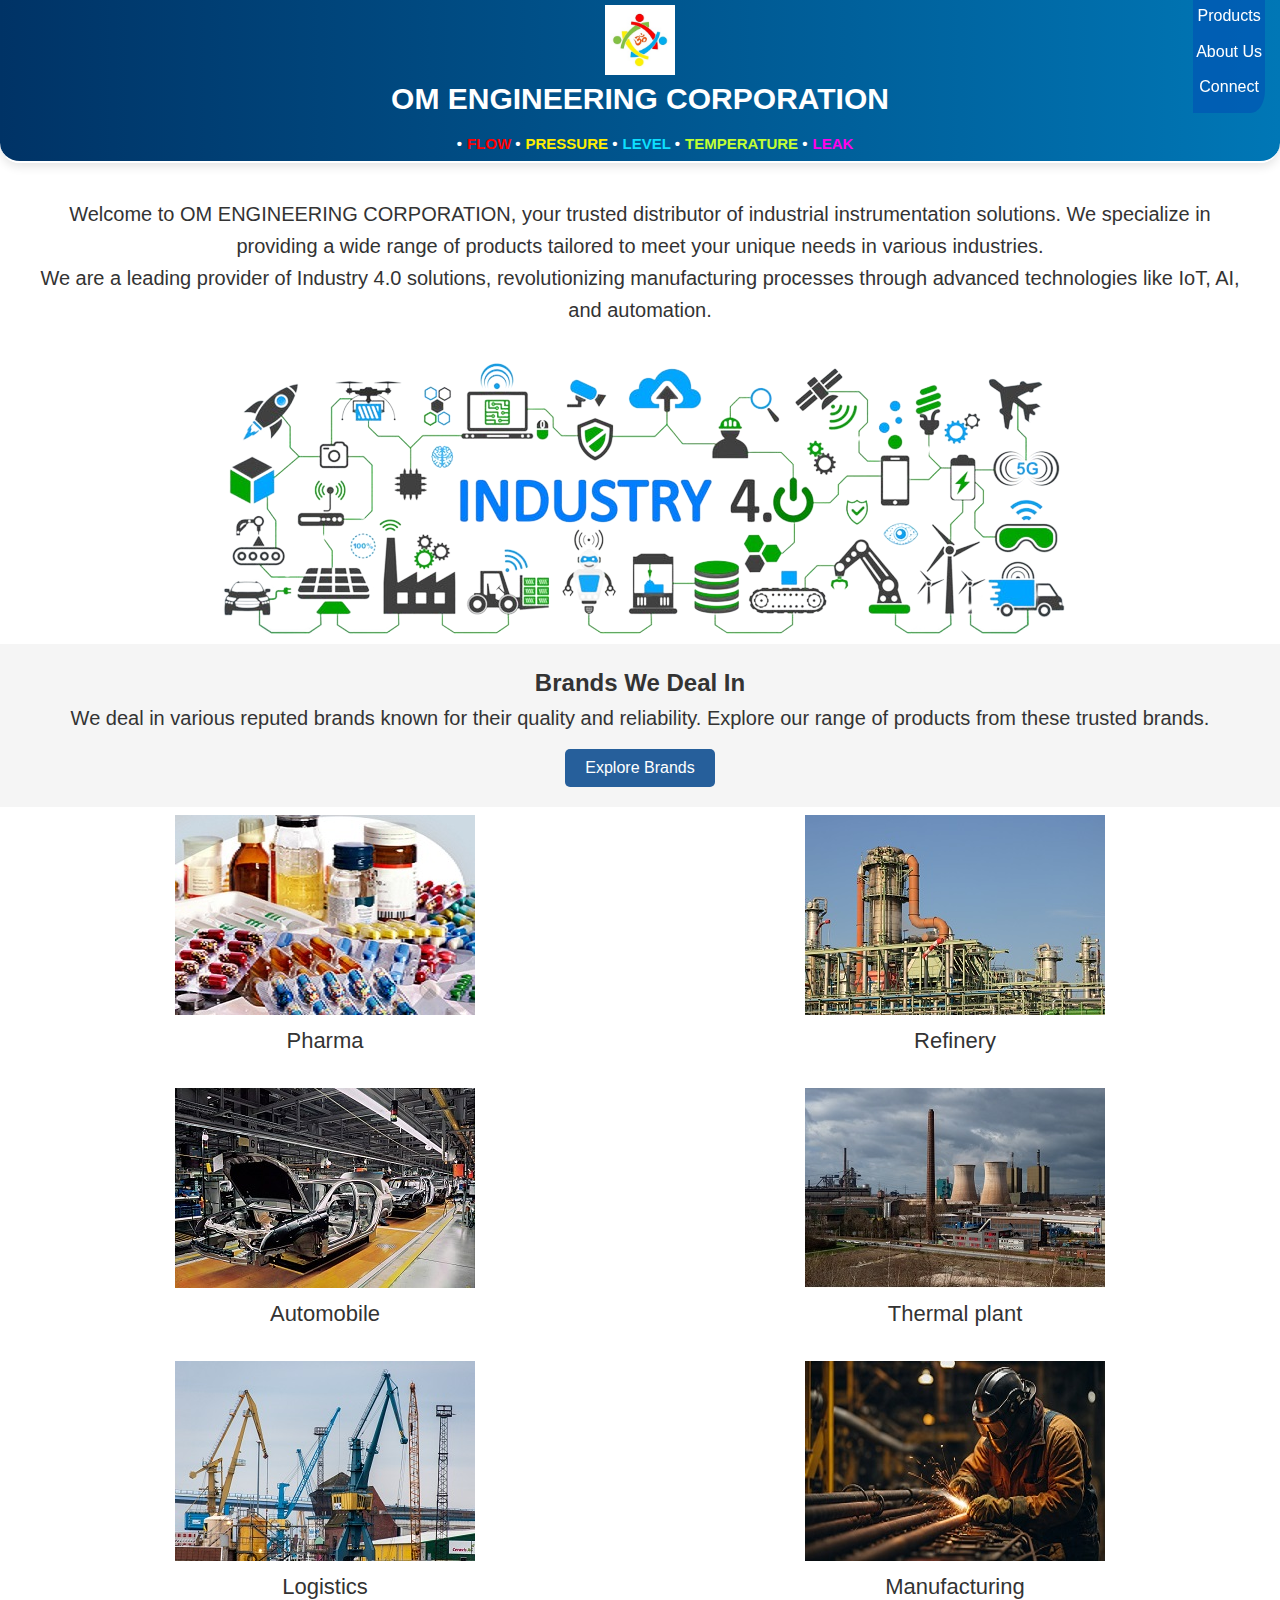
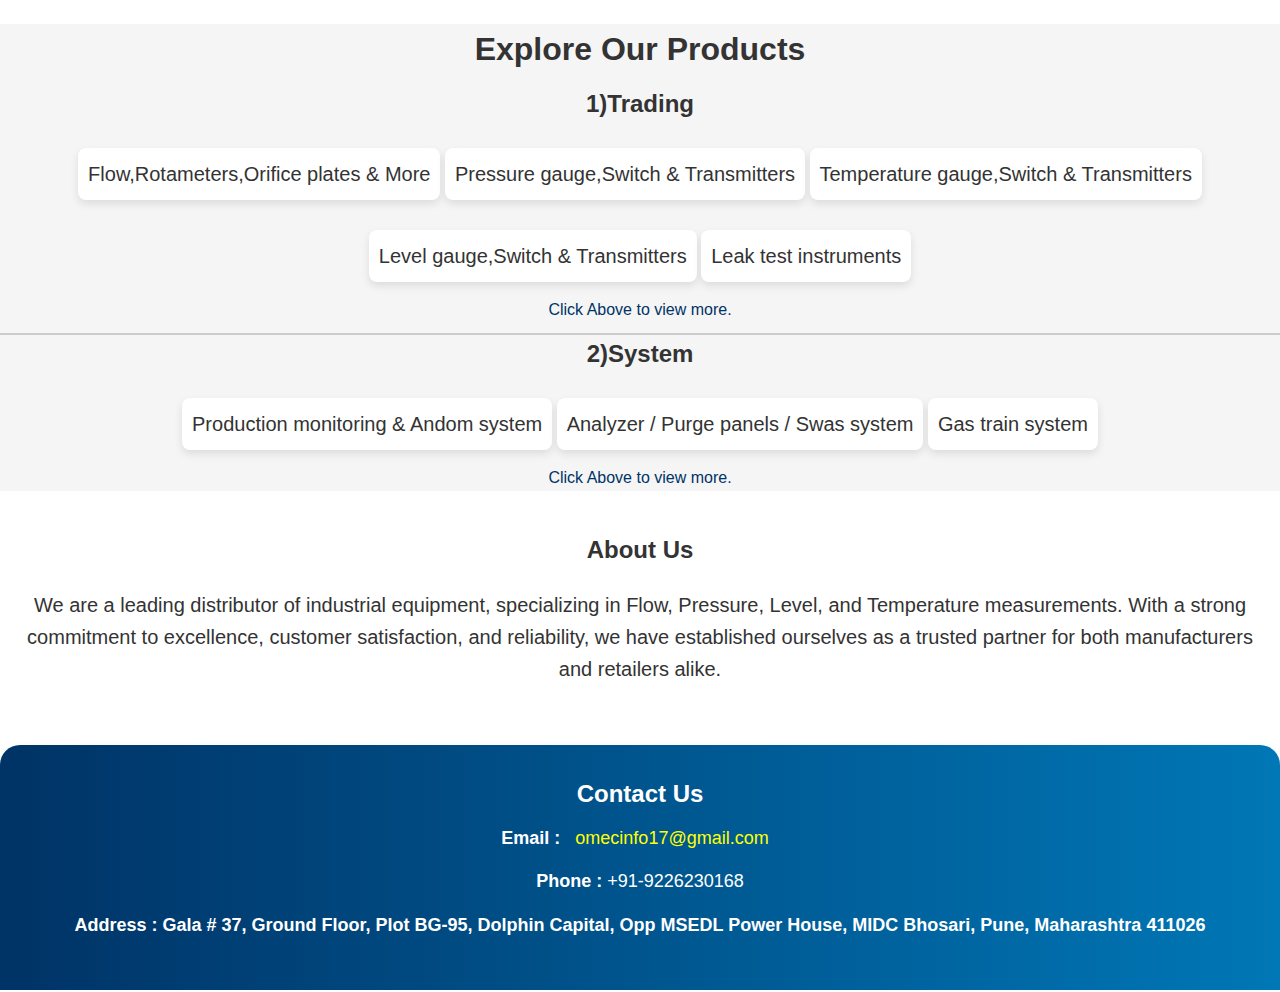
<file: index.html>
<!DOCTYPE html>
<html lang="en">
<head>
    <meta charset="UTF-8">
    <meta name="viewport" content="width=device-width, initial-scale=1.0">
    <title>OM ENGINEERING</title>
    <link rel="stylesheet" href="styles.css">
</head>
<style>

.flow{
    color:rgb(66, 255, 19);
}
.pressure {
    color: rgb(6, 226, 255); /* Change the color for 'PRESSURE' */
}

.level {
    color: rgb(245, 0, 0); /* Change the color for 'LEVEL' */
}

.temperature {
    color: orange; /* Change the color for 'TEMPERATURE' */
}

.leak {
    color: rgb(228, 33, 228); /* Change the color for 'Leak' */
}
.container {
    max-width: 1200px; /* Adjust max-width as needed */
    margin: 0 auto; /* Center align the container */
}

</style>
<body>
    <header>
        <div class="logo-container">
            <img id="logo" src="logo.png" alt="Logo">
            <div class="header-content">
                <h1>OM ENGINEERING CORPORATION</h1>
                <h2>
                    <span>FLOW </span>
                    <span>PRESSURE </span>
                    <span>LEVEL </span>
                    <span>TEMPERATURE </span>
                    <span>LEAK </span>
                </h2>
                
            </div>
        </div>
        <div class="nav-container">
            <nav>
                <ul>
                    <li class="dropdown"><a href="#">Products</a>
                        <div class="dropdown-content">
                            <a href="#Trading">1) Trading</a>
                            <a href="#System">2) System</a>
                        </div>
                    </li>
                    <li><a href="#about">About Us</a></li>
                    <li><a href="#contact">Connect </a></li>
                </ul>
            </nav>
        </div>
    </header>
    <div id="company-description">
        <p>Welcome to OM ENGINEERING CORPORATION, your trusted distributor of industrial instrumentation solutions. We specialize in providing a wide range of products tailored to meet your unique needs in various industries.</p>
        <p>We are a leading provider of Industry 4.0 solutions, revolutionizing manufacturing processes through advanced technologies like IoT, AI, and automation.</p>
    </div>
    
    <img id="industry" src="industryy.jpg">
    
    <section id="brands">
        <h2>Brands We Deal In</h2>
        <p>We deal in various reputed brands known for their quality and reliability. Explore our range of products from these trusted brands.</p>
       <a href="./brands.html"><button>Explore Brands</button></a>
    </section>
    <section id="gallery">
        <hr>
        <div class="grid-container">
            <div class="grid-item">
                <img src="./PHARMA.jpg" alt="Image 1">
                <p>Pharma</p>
            </div>
            <div class="grid-item">
                <img src="belgium-3257837.jpg" alt="Image 2">
                <p> Refinery</p>
            </div>
            
            <div class="grid-item">
                <img src="AUTOMOBILE.jpg" alt="Image 4">
                <p>Automobile</p>
            </div>
            <div class="grid-item">
                <img src="power-plant-4928268.jpg" alt="Image 4">
                <p>Thermal plant</p>
            </div>
            <div class="grid-item">
                <img src="cranes-7921948.jpg" alt="Image 4">
                <p>Logistics</p>
            </div>
            <div class="grid-item">
                <img src="metal-8327760.jpg" alt="Image 4">
                <p>Manufacturing</p>
            </div>
        </div>
    </section>
    <section id="products">
        <h2>Explore Our Products</h2>
        <div class="product">
            <div class="category">
                <div id=Trading><h3>1)Trading</h3>
                <a href="./rotameter.html">Flow,Rotameters,Orifice plates & More</a>
                <a href="./pressure.html">Pressure gauge,Switch & Transmitters</a>
                <a href="temp.html">Temperature gauge,Switch & Transmitters</a>
                <a href="level.html">Level gauge,Switch & Transmitters</a>
                <a href="leakk.html">Leak test instruments</a>
                </div>
                <p class="blink">Click Above to view more.</p>
            </div>
            <div class="divider"></div>
            <div class="category">
                <div id="System"><h3>2)System</h3>
                <a href="andom.html">Production monitoring & Andom system</a>
                <a href="Analyzer.html">Analyzer / Purge panels / Swas system</a>
                <a href="gastran.html">Gas train system</a>
                </div>
            </div>
        </div>
        <p class="blink">Click Above to view more.</p>
    </section>
    <section id="about">
        <h2>About Us</h2>
        <p>We are a leading distributor of industrial equipment, specializing in Flow, Pressure, Level, and Temperature measurements. With a strong commitment to excellence, customer satisfaction, and reliability, we have established ourselves as a trusted partner for both manufacturers and retailers alike.</p>
</section>
    <footer id="contact">
        <h2>Contact Us</h2>
        <div class="contact-info">
            <p><strong>Email :</strong> <a href="mailto:omecinfo17@gmail.com">omecinfo17@gmail.com</a></p>
            <p><strong>Phone :</strong> +91-9226230168</p>
            <p><strong>Address : Gala # 37, Ground Floor, Plot BG-95, Dolphin Capital, Opp MSEDL Power House, MIDC Bhosari,
                Pune, Maharashtra 411026</strong></p>
        </div>
        </footer>
</file>
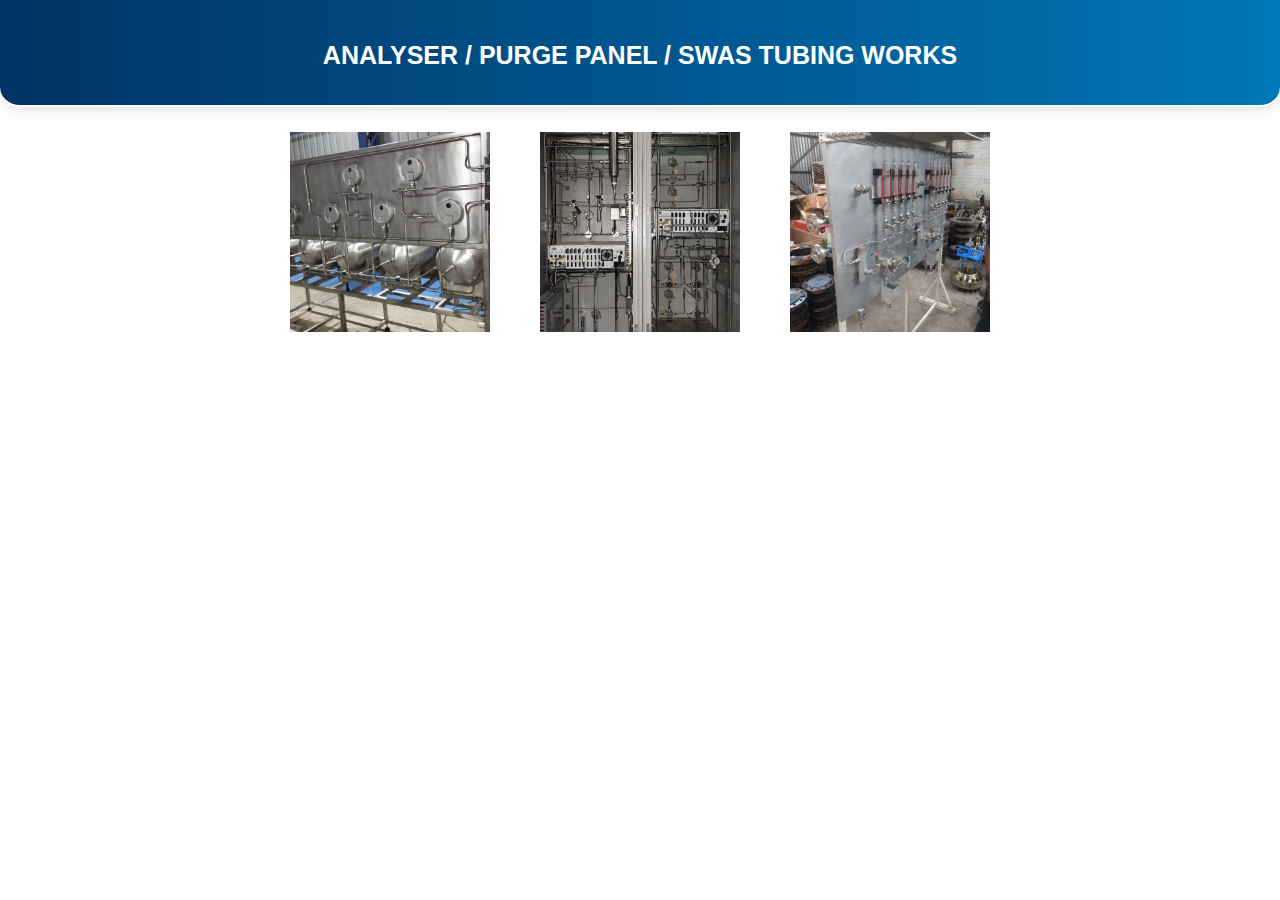
<file: Analyzer.html>
<!DOCTYPE html>
<html lang="en">
<head>
    <meta charset="UTF-8">
    <meta name="viewport" content="width=device-width, initial-scale=1.0">
    <title>OM ENGINEERING</title>
    <link rel="stylesheet" href="Style2_gass.css">
</head>
<body>
    <header>
            <div class="header-content">
                <h1>analyser / purge panel / swas tubing works</h1>
            </div>
    </header>
    <div class="image-container">
        <div>
            <img src="ana1.jpg" alt="Image 1">

        </div>
        <div>
            <img src="analyzer2.jpg" alt="Image 2">

        </div>
        <div>
            <img src="analyzer3.jpg" alt="Image 3">
           
        </div>
        <!-- Add more images as needed -->
    </div
</file>
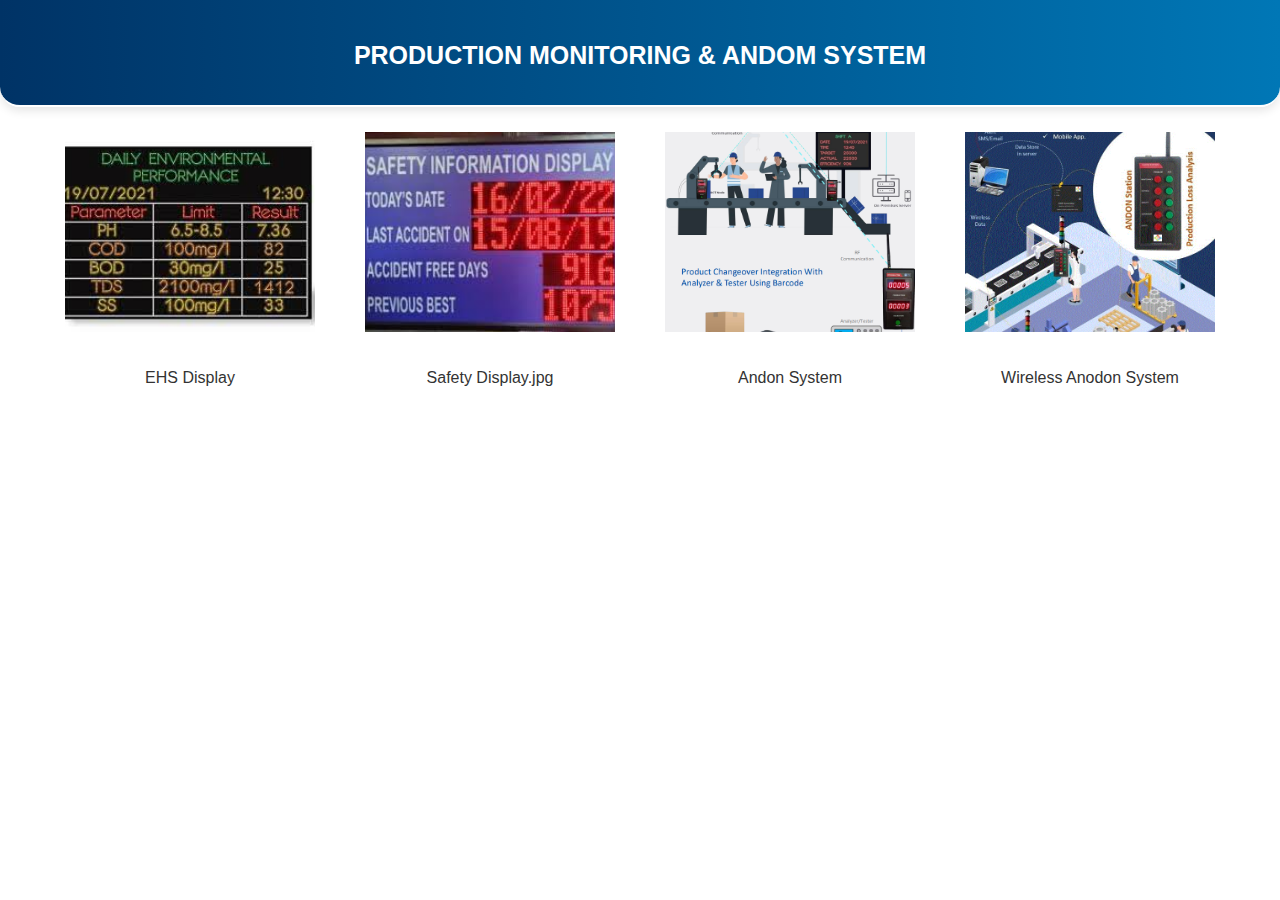
<file: andom.html>
<!DOCTYPE html>
<html lang="en">
<head>
    <meta charset="UTF-8">
    <meta name="viewport" content="width=device-width, initial-scale=1.0">
    <title>OM ENGINEERING</title>
    <link rel="stylesheet" href="Style2_gass.css">
</head>
<style>
    #dis{
        height:200px;
        width:250px;
    }
</style>
<body>
    <header>
            <div class="header-content">
                <h1>Production monitoring & Andom system</h1>
            </div>
    </header>
    <div class="image-container">
        <div>
            <img id="dis" src="EHS Display.jpg" alt="Image 1">
            <p>EHS Display</p>
        </div>
        <div>
            <img id="dis" src="Safety Display.jpg" alt="Image 2">
            <p>Safety Display.jpg</p>
        </div>
        <div>
            <img id="dis" src="Andon System.png" alt="Image 3">
            <p>Andon System</p>
        </div>
        <div>
            <img id="dis" src="Wireless Anodon System.png" alt="Image 3">
            <p>Wireless Anodon System</p>
        </div>
        <!-- Add more images as needed -->
    </div
</file>
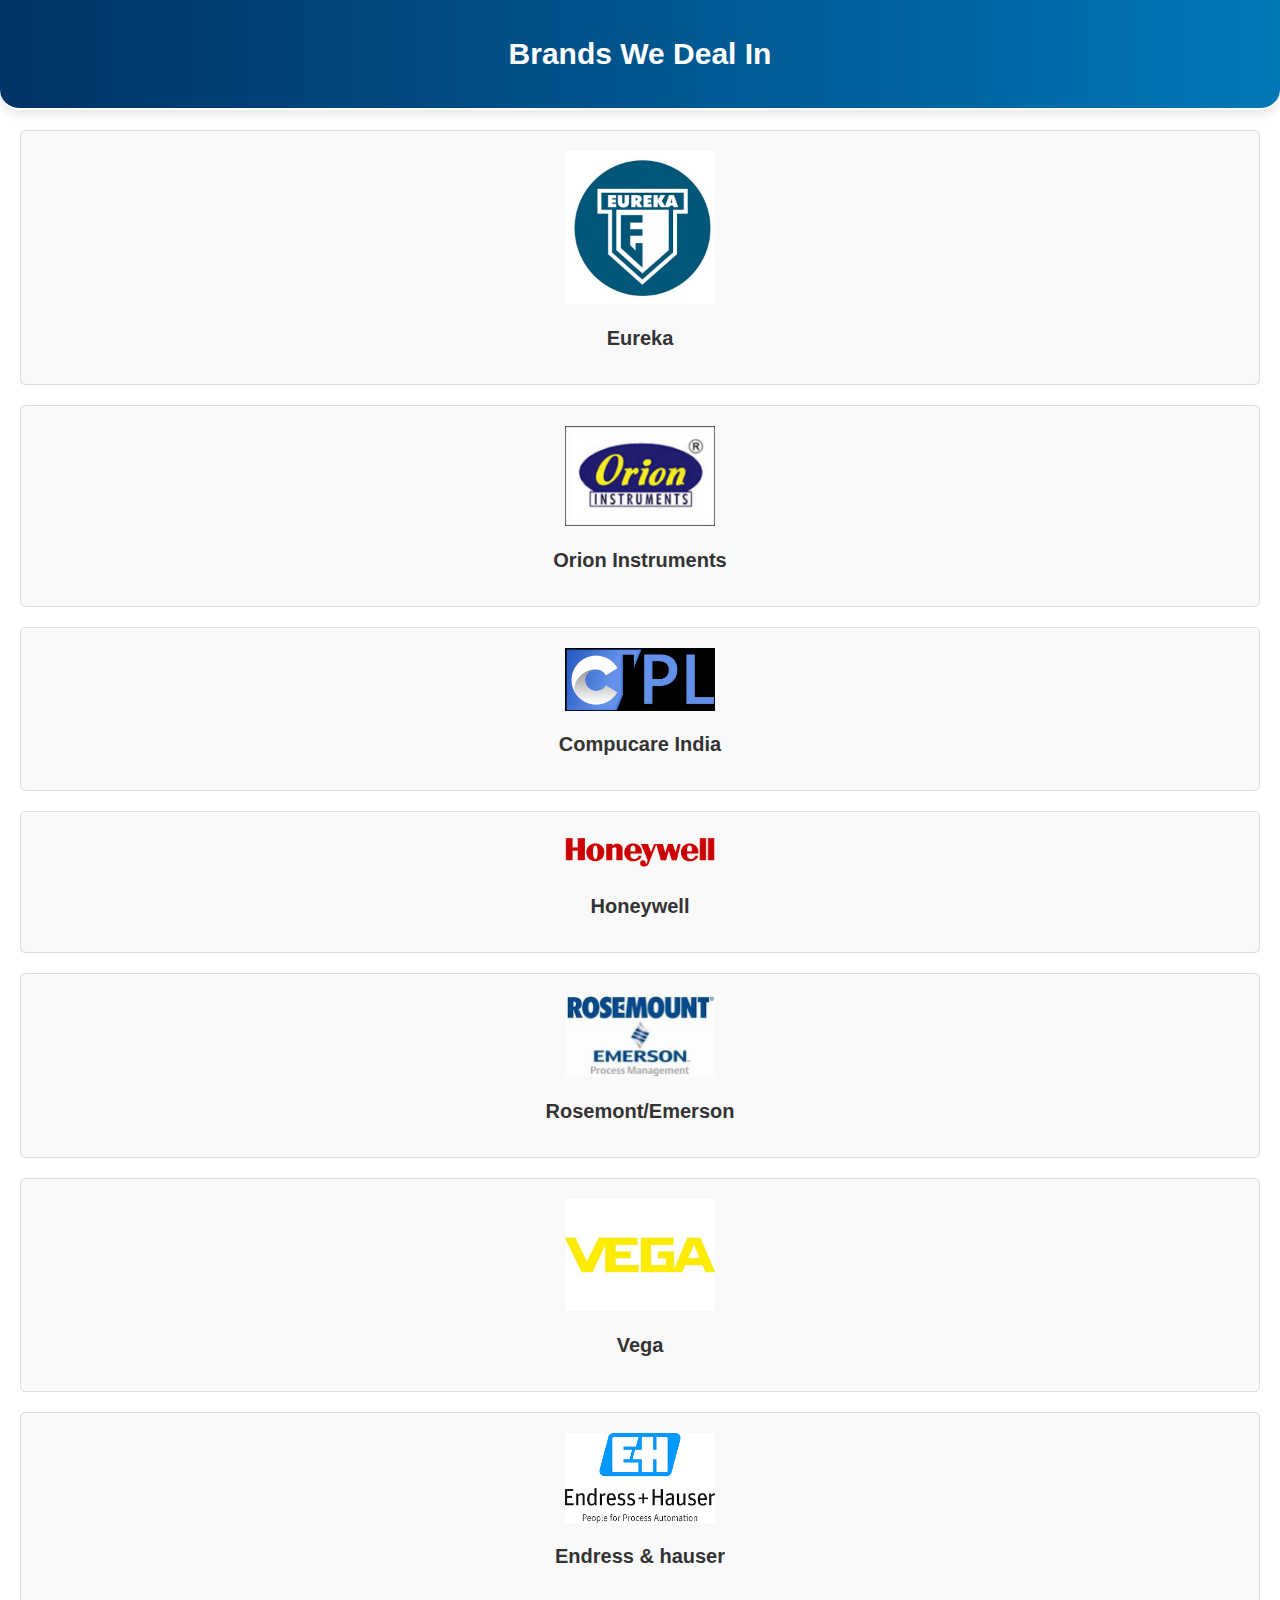
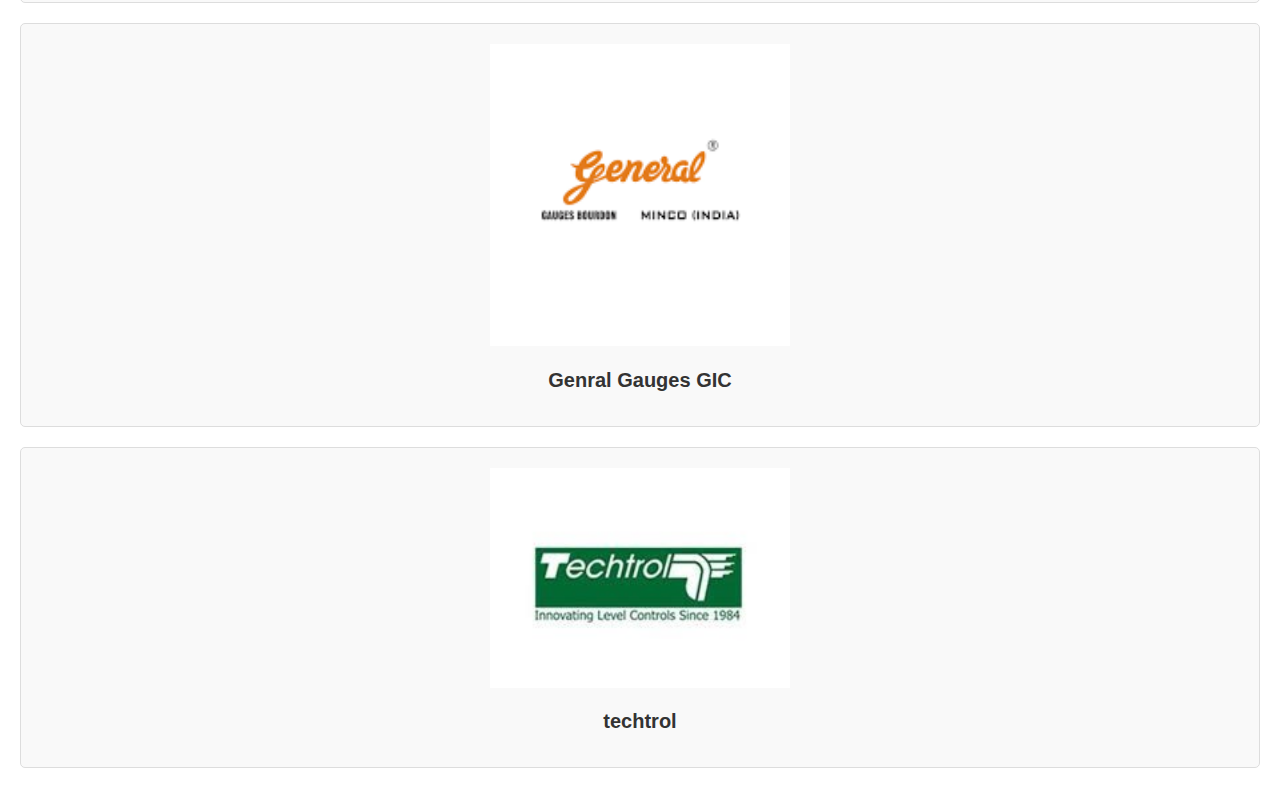
<file: brands.html>
<!DOCTYPE html>
<html lang="en">
<head>
    <meta charset="UTF-8">
    <meta name="viewport" content="width=device-width, initial-scale=1.0">
    <title>Brands We Deal In</title>
    <link rel="stylesheet" href="styles3.css">
</head>
<style>
    #general{

        width:300px;
    }
</style>
<body>
    <header>
            <div class="header-content">
                <h1>Brands We Deal In</h1>
            </div>
        </div>
    </header>
    
    <section class="brands-section">
        <div class="brand">
            <img src="eureka_logo.jpg" alt="Brand 1">
            <h2>Eureka</h2>
        </div>
        
        <div class="brand">
            <img src="brand.jpg" alt="Brand 2">
            <h2>Orion Instruments</h2>
        </div>
        
        <div class="brand">
            <img src="cipl2.jpg" alt="Brand 3">
            <h2>Compucare India</h2>
        </div>
        <div class="brand">
            <img src="honeywell.png" alt="Brand 3">
            <h2>Honeywell</h2>
        </div>
        <div class="brand">
            <img src="Rosemount Emerson.jpg" alt="Brand 3">
            <h2>Rosemont/Emerson</h2>
        </div>
        <div class="brand">
            <img src="Vega.jpg" alt="Brand 3">
            <h2>Vega</h2>
        </div>
        <div class="brand">
            <img src="Endress & hauser.png" alt="Brand 3">
            <h2>Endress & hauser</h2>
        </div>
        <div class="brand">
            <img id="general" src="Genral Gauges GIC.png" alt="Brand 3">
            <h2>Genral Gauges GIC</h2>
        </div>
        <div class="brand">
            <img id="general" src="Pune techtrol.jpg" alt="Brand 3">
            <h2>techtrol</h2>
        </div>
    </section>
</body>
</html>
</file>
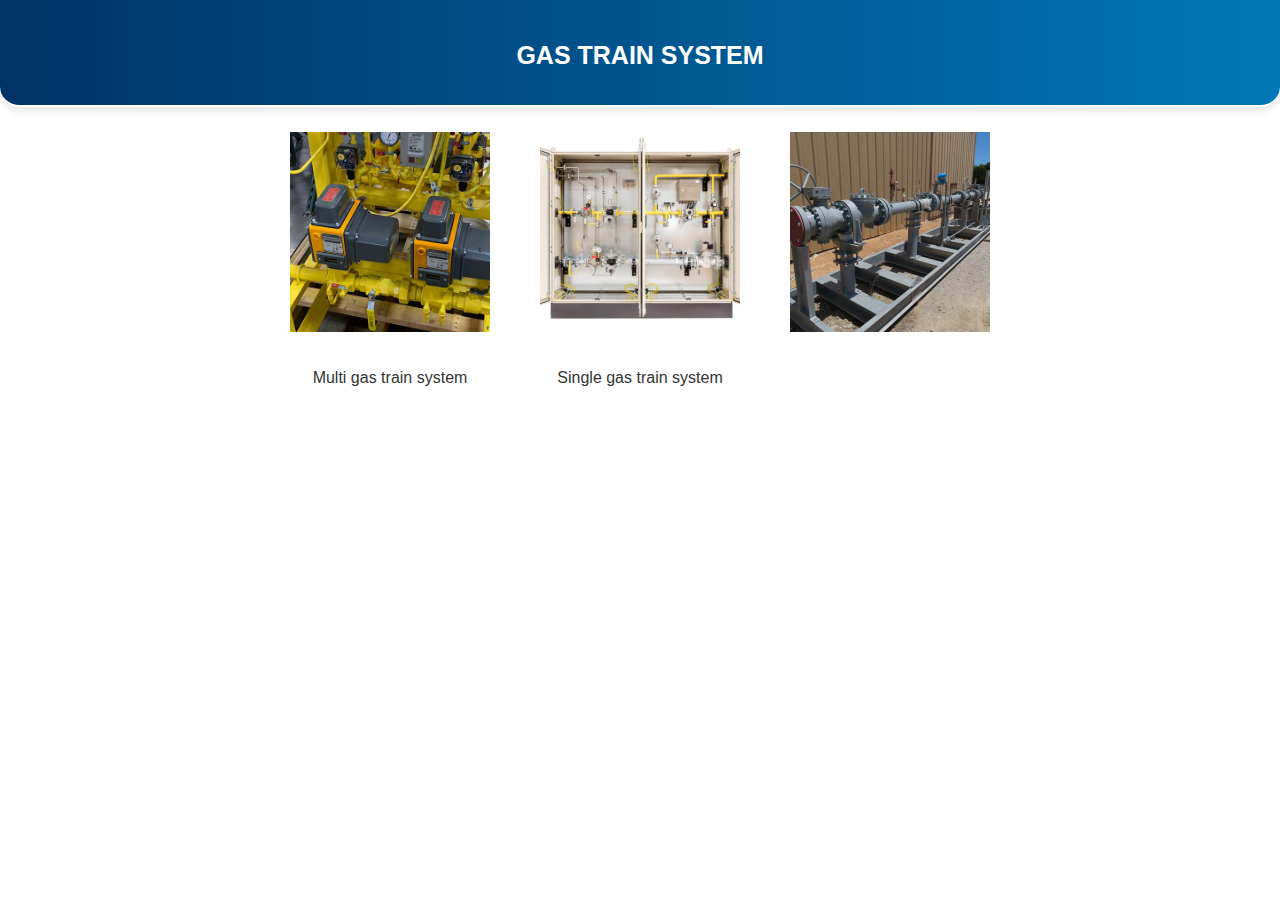
<file: gastran.html>
<!DOCTYPE html>
<html lang="en">
<head>
    <meta charset="UTF-8">
    <meta name="viewport" content="width=device-width, initial-scale=1.0">
    <title>OM ENGINEERING</title>
    <link rel="stylesheet" href="Style2_gass.css">
</head>
<body>
    <header>
            <div class="header-content">
                <h1>Gas train system</h1>
            </div>
    </header>
    <div class="image-container">
        <div>
            <img src="GasTrain005.jpg" alt="Image 1">
            <p>Multi gas train system</p>
        </div>
        <div>
            <img src="gas tran2.jpg" alt="Image 2">
            <p>Single gas train system</p>
        </div>
        <div>
            <img src="gas tran3.jpg" alt="Image 3">
            <p></p>
        </div>
        <!-- Add more images as needed -->
    </div>
    </body>
    </html>
</file>
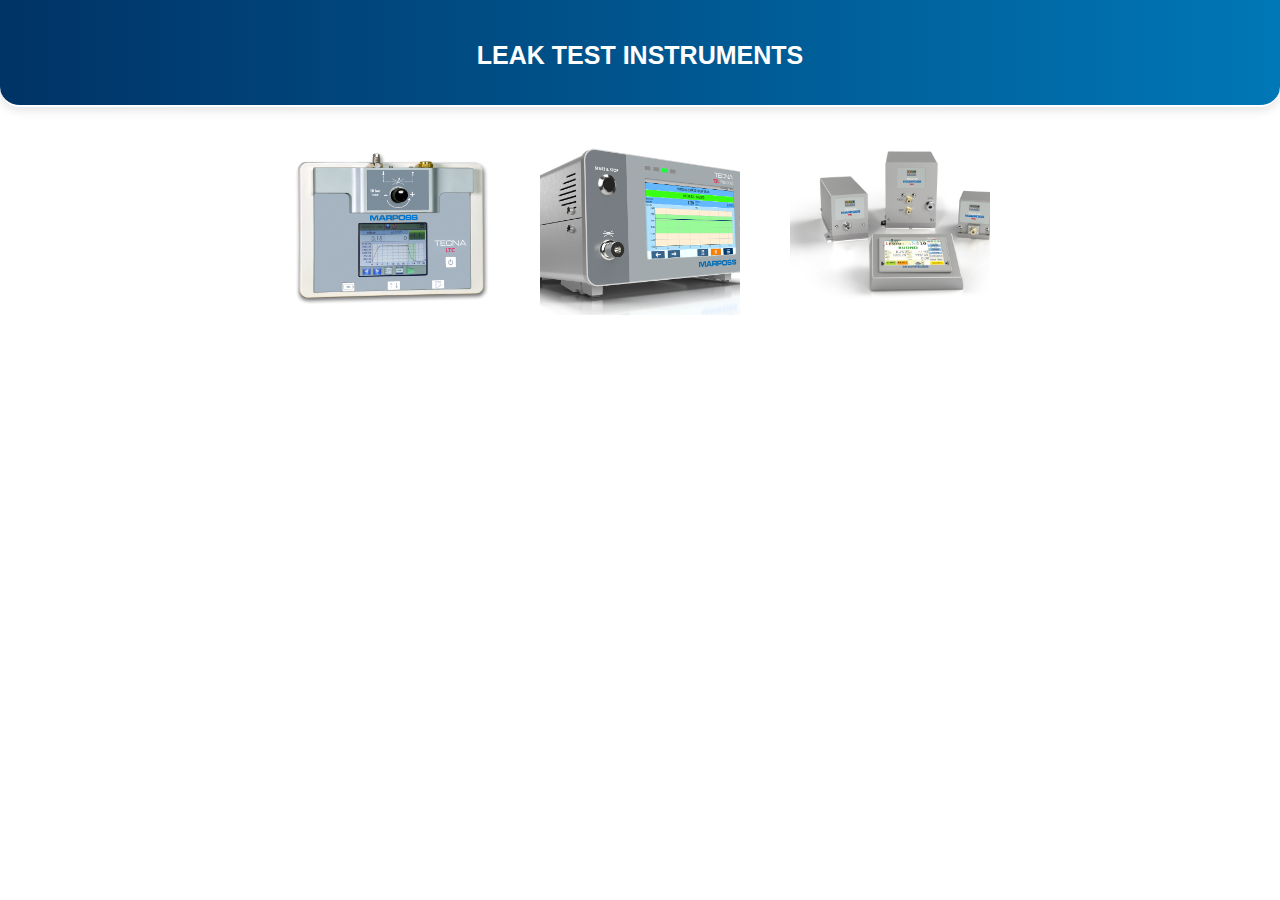
<file: leakk.html>
<!DOCTYPE html>
<html lang="en">
<head>
    <meta charset="UTF-8">
    <meta name="viewport" content="width=device-width, initial-scale=1.0">
    <title>OM ENGINEERING</title>
    <link rel="stylesheet" href="Style2_gass.css">
</head>
<body>
    <header>
            <div class="header-content">
                <h1>Leak test instruments</h1>
            </div>
    </header>
    <div class="image-container">
        <div>
            <img src="leak1.png" alt="Image 1">
        </div>
        <div>
            <img src="leak2.png" alt="Image 2">
        </div>
        <div>
            <img src="leak3.png" alt="Image 3">
            <p></p>
        </div>
        <!-- Add more images as needed -->
    </div
</file>
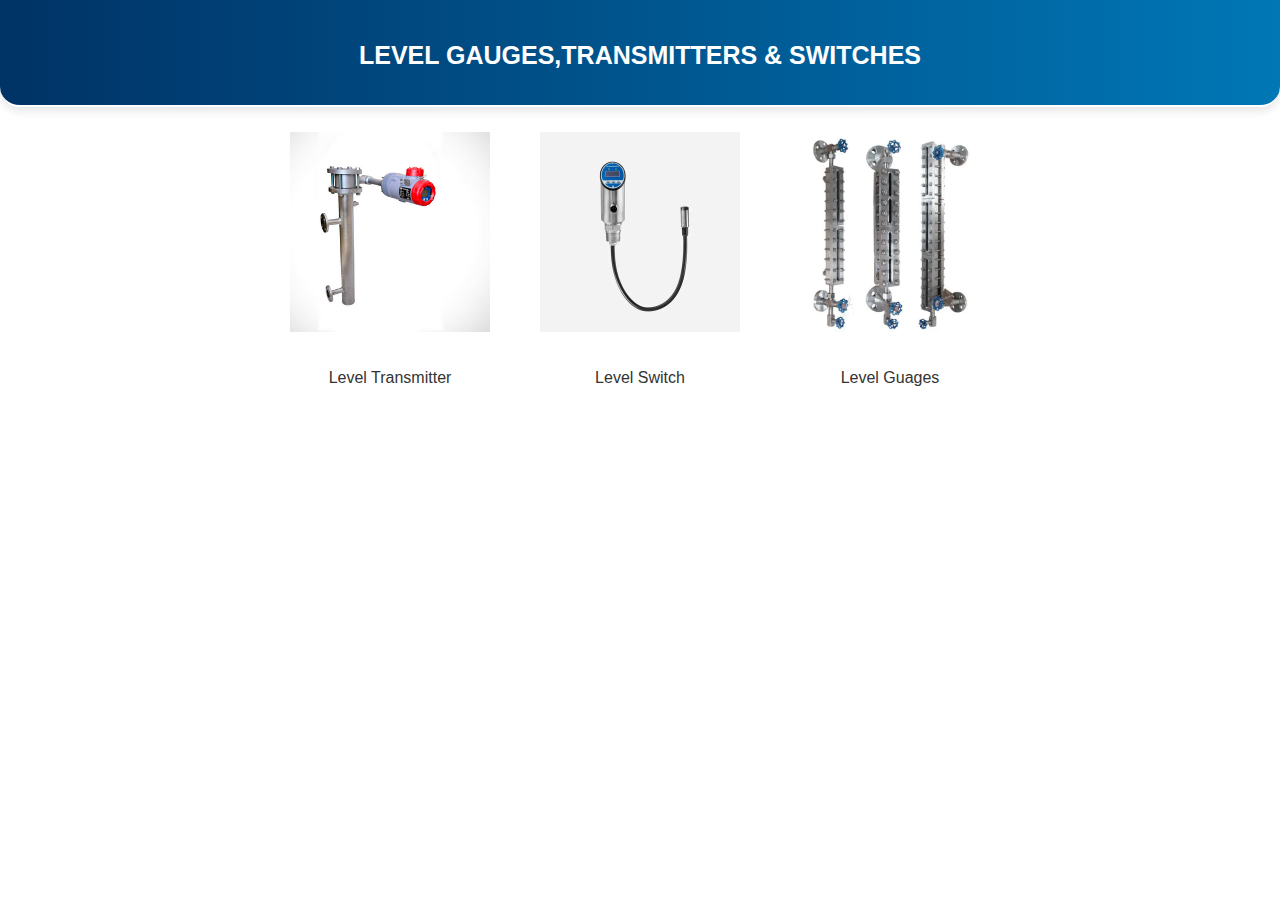
<file: level.html>
<!DOCTYPE html>
<html lang="en">
<head>
    <meta charset="UTF-8">
    <meta name="viewport" content="width=device-width, initial-scale=1.0">
    <title>OM ENGINEERING</title>
    <link rel="stylesheet" href="Style2_gass.css">
</head>
<body>
    <header>
            <div class="header-content">
                <h1>Level gauges,transmitters & switches</h1>
            </div>
    </header>
    <div class="image-container">
        <div>
            <img src="lt.png" alt="Image 1">
            <p>Level Transmitter</p>
        </div>
        <div>
            <img src="l22.webp" alt="Image 2">
            <p>Level Switch</p>
        </div>
        <div>
            <img src="l21.webp" alt="Image 3">
            <p>Level Guages</p>
        </div>
        <!-- Add more images as needed -->
    </div
</file>
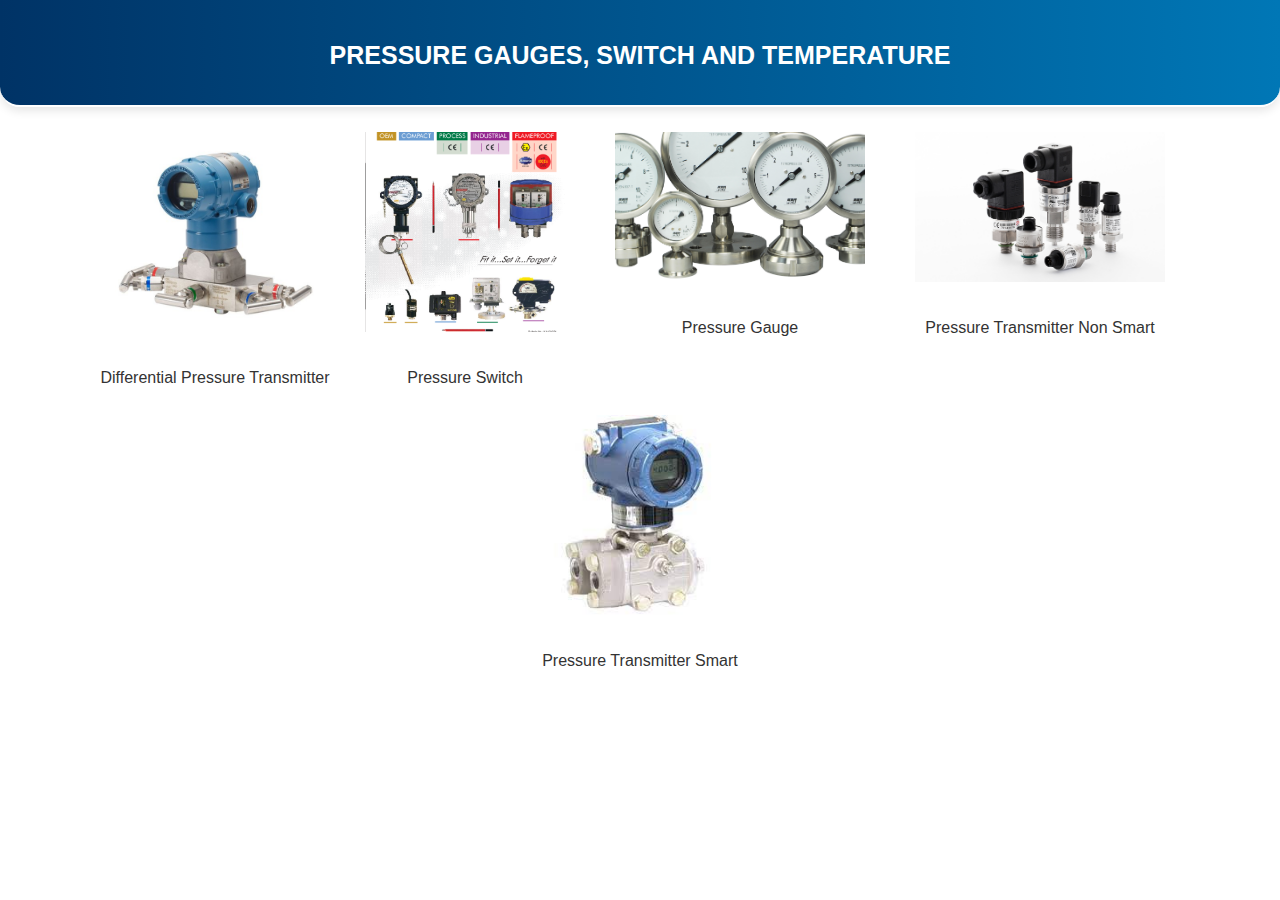
<file: pressure.html>
<!DOCTYPE html>
<html lang="en">
<head>
    <meta charset="UTF-8">
    <meta name="viewport" content="width=device-width, initial-scale=1.0">
    <title>OM ENGINEERING</title>
    <link rel="stylesheet" href="Style2_gass.css">
</head>
<style>
    #pre{
        height:150px;
        width:250px;
    }
    #pr{
        height:150px;
        width:250px;
    }
</style>
<body>
    <header>
            <div class="header-content">
                <h1>Pressure gauges, Switch and Temperature</h1>
            </div>
    </header>
    <div class="image-container">
        <div>
            <img src="Diffrential Pressure Transmitter.jpg" alt="Image 1">
            <p>Differential Pressure Transmitter</p>
        </div>
        <div>
            <img src="21.png" alt="Image 2">
            <p>Pressure Switch</p>
        </div>
        <div>
            <img id ="pre" src="Pressure Gauge.jpg" alt="Image 3">
            <p>Pressure Gauge</p>
        </div>
        <div>
            <img  id="pr" src="Pressure Transmitter Non Smart.jpg" alt="Image 3">
            <p>Pressure Transmitter Non Smart</p>
        </div>
        <div>
            <img  src="Pressure Transmitter Smart.jpg" alt="Image 3">
            <p>Pressure Transmitter Smart</p>
        </div>
        
        <!-- Add more images as needed -->
    </div>
    </body>
    </html>
</file>
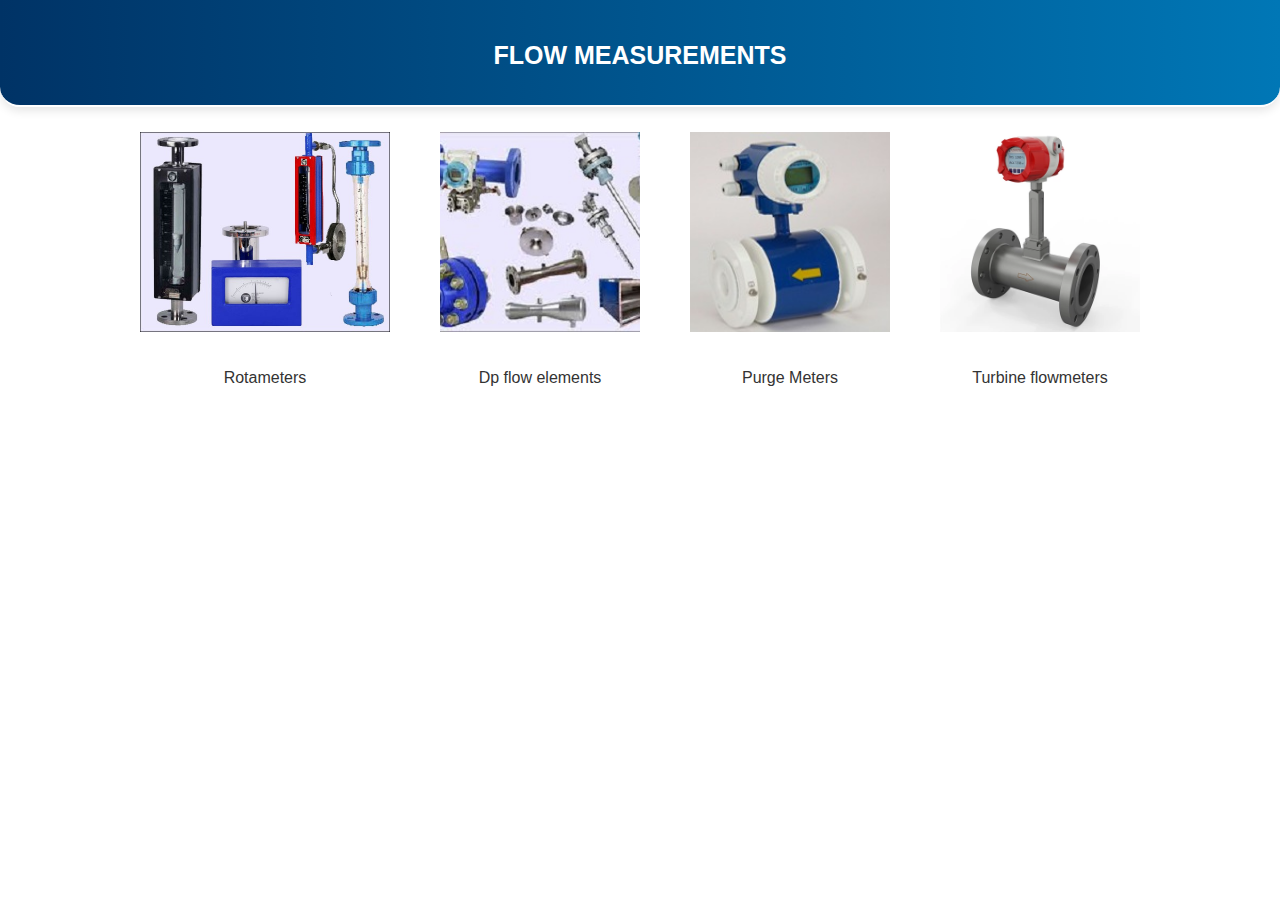
<file: rotameter.html>
<!DOCTYPE html>
<html lang="en">
<head>
    <meta charset="UTF-8">
    <meta name="viewport" content="width=device-width, initial-scale=1.0">
    <title>OM ENGINEERING</title>
    <link rel="stylesheet" href="Style2_gass.css">
</head>
<style>
#rota{
    height:200px;;
    width:250px;
}

</style>
<body>
    <header>
            <div class="header-content">
                <h1>Flow measurements</h1>
            </div>
    </header>
    <div class="image-container">
        <div>
            <img id="rota" src="rm1.jpg" alt="Image 1">
            <p>Rotameters</p>
        </div>
        <div>
            <img src="dp.jpg" alt="Image 2">
            <p>Dp flow elements</p>
        </div>
        <div>
            <img src="elec.jpg" alt="Image 3">
            <p>Purge Meters</p>
        </div>
        <div>
            <img src="5.webp" alt="Image 3">
            <p>Turbine flowmeters</p>
        </div>
        <!-- Add more images as needed -->
    </div>
    </body>
    </html>
</file>
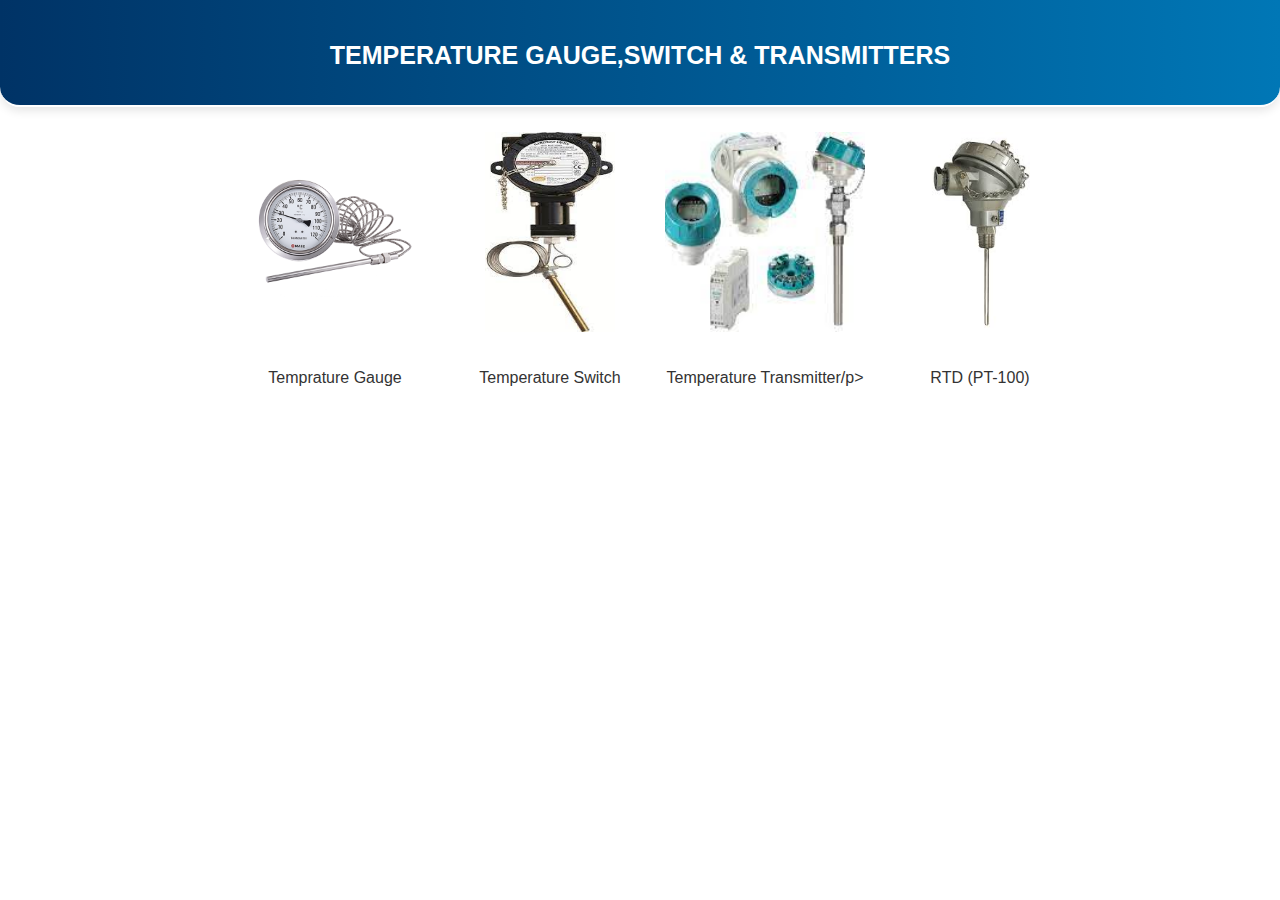
<file: temp.html>
<!DOCTYPE html>
<html lang="en">
<head>
    <meta charset="UTF-8">
    <meta name="viewport" content="width=device-width, initial-scale=1.0">
    <title>OM ENGINEERING</title>
    <link rel="stylesheet" href="Style2_gass.css">
</head>
<body>
    <style>
        #switch{
            width:130px;
            height:200px;
        }
    </style>
    <header>
            <div class="header-content">
                <h1>Temperature gauge,Switch & Transmitters</h1>
            </div>
    </header>
    <div class="image-container">
        <div>
            <img  src="Temperature Gauge.png" alt="Image 1">
            <p>Temprature Gauge</p>
        </div>
        <div>
            <img id="switch" src="Temperature Switch.jpg" alt="Image 3">
            <p>Temperature Switch</p>
        </div>
        <div>
            <img src="Temperature Transmitter jpg.jpg" alt="Image 3">
            <p>Temperature Transmitter/p>
        </div>
        <div>
            <img id="switch"  src="RTD (PT-100).jpg" alt="Image 3">
            <p>RTD (PT-100)</p>
        </div>
        <!-- Add more images as needed -->
    </div
</file>
<file: styles.css>
body, h1, h2, h3, p, ul, li {
    margin: 0;
    padding: 0;
    
}
body {
    margin: 0;
    padding: 0;
    overflow-x: hidden; /* Prevent horizontal scrolling */
}


/* Typography */
body {

    font-family: 'Open Sans', sans-serif;
    font-size: 16px;
    line-height: 1.6;
    color: #333;
}

header {
    background: linear-gradient(to right, #003366, #0077b6);
    color: white;
    padding:0;
    text-align: center;
    position: relative;
    z-index: 2;
    box-shadow: 0px 4px 10px rgba(0, 0, 0, 0.1);
    border-bottom: 2px solid #fff;
    border-radius: 0 0 20px 20px;
    font-size: 10px; /* Adjusted font size for header */
}

.header-content h2 {
    position: relative;
    top: 5px; /* Adjust the amount to shift vertically */
    left: 15px; /* Adjust the amount to shift horizontally */
    font-size: 15px; /* Adjust the font size if needed */
}

/* Add different colors to each keyword */
.header-content h2 span {
    color: #ff0000; /* Color for FLOW */
}

.header-content h2 span:nth-of-type(2) {
    color: #ffee00; /* Color for PRESSURE */
}

.header-content h2 span:nth-of-type(3) {
    color: #0ddfff; /* Color for LEVEL */
}

.header-content h2 span:nth-of-type(4) {
    color:  #c2ff33; /* Color for TEMPERATURE */
}

.header-content h2 span:nth-of-type(5) {
    color: #ff00ea; /* Color for Leak */
}



/* Logo Styles */
.logo-container {
    display: flex;
    flex-direction:column ;
    justify-content: center;
    align-items: center;
    margin-bottom: 10px;
}

#logo {
margin-top: 5px;;
    height:70px; /* Adjusted height for the logo */
    width:70px /* Allow the width to adjust automatically based on the height */
}

h1 {
    font-size: 30px;
    text-transform: uppercase;
    margin-top: 0px;
    margin-bottom: 4px;
}
@media screen and (max-width: 768px) {
    header h1 {
        margin-right:60px; /* Adjust margin to shift the h1 to the left */
    }
}

h2 {
    position: relative;
    list-style-type: none; /* Remove default list styling */
}

h2 span::before {
    content: "\2022"; /* Unicode for the bullet character */
    color: #ffffff; /* Color of the bullet */
    margin-right: 5px; /* Adjust spacing between bullet and text */
}




/* Navigation Bar Styles */
.nav-container {
    position: fixed;
    top: 0;
    right: 15px;
    padding:3px;
    border-bottom-right-radius:20%;
    background-color:  rgba(0, 86, 179, 0.7); /* Adjust background color and transparency */
    z-index: 1000; /* Ensure the navigation bar stays on top */
}

.nav-container nav ul {
    list-style-type: none;
    margin: 0;
    padding: 0;
}

.nav-container nav ul li {
    margin-bottom: 10px; /* Add margin between navigation items */
    position: relative; /* Ensure dropdown positioning is relative to the list item */
}

.nav-container nav ul li a {
    display: block;
    text-decoration: none;
    color: white;
    font-size: 16px;
    transition: color 0.3s ease; /* Smooth transition for color change */
}

.nav-container nav ul li a:hover {
    color: yellow; /* Change color on hover */
}

/* Dropdown Styles */
.dropdown-content {
    display: none;
    position: absolute;
    background-color: #0b70db; /* Match with the gradient blue color */
    box-shadow: 0 8px 16px rgba(0, 0, 0, 0.2);
    z-index: 1001; /* Ensure the dropdown appears on top of other elements */
    min-width: 120px;
    border-radius: 5px; /* Add some border radius for better aesthetics */
    padding: 10px 0; /* Add some padding to the dropdown */
    left: -30px; /* Adjust the position towards the left */
    opacity: 0;
    transform: translateY(-10px);
    transition: opacity 0.3s ease, transform 0.3s ease;
}

.nav-container ul li:hover .dropdown-content {
    display: block;
    opacity: 1;
    transform: translateY(0);
}




/* Products Section */
#products {
    background-color: #f5f5f5;
    text-align: center;
}

#products h2 {
    font-size: 32px; /* Increase font size for emphasis */
    margin-bottom: 40px;
    color: #333; /* Match text color with anchor tags */
}

.product {
    display: flex;
    justify-content: center;
    align-items: flex-start;
    flex-wrap: wrap;
}

.category {
    margin: 0 20px; /* Adjusted margin */
}

.category h3 {
    font-size: 24px; /* Adjusted font size */
    margin-bottom: 10px; /* Adjusted margin */
}
.product{
    margin-top: -30px;
}
.product a {
    display: inline-block;
    text-decoration: none;
    color: #333;
    font-size: 20px; /* Adjusted font size */
    padding: 10px 10px; /* Adjusted padding */
    margin: 15px 0; /* Adjusted margin */
    background-color: #fff;
    border-radius: 8px; /* Adjusted border radius */
    box-shadow: 0px 4px 8px rgba(0, 0, 0, 0.1);
    transition: transform 0.3s ease, box-shadow 0.3s ease;

}

@keyframes blink {
    from {
        opacity: 1;
    }
    to {
        opacity: 0;
    }
}

.product a:hover {
    transform: translateY(-3px);
    box-shadow: 0px 6px 12px rgba(0, 0, 0, 0.1);
}

.divider {
    width: 100%;
    border-bottom: 2px solid #ccc; /* Adjusted color */
    padding-top: 10px; /* Adjusted margin */
}
@keyframes blink {
    0% {
        opacity: 2;
    }
    50% {
        opacity: 0;
    }
    100% {
        opacity: 1;
    }
}

.blink {
    color: #003366; /* Change color as needed */

    
}



/* About Section */
#about {
    background-color:white;
    color: #333;
    text-align: center;
    padding: 40px 20px;
}

#about h2 {
    font-size: 24px;
    margin-bottom: 20px;
}

#about p {
    font-size: 20px;
    margin-bottom: 20px;
}
#company-description {
    padding:30px;
    background-color:white;
    text-align: center; /* Center-align the text */
    margin-top:5px; /* Add some top margin for spacing */
    font-size: 20px; /* Adjust the font size */
    color: #333; /* Set the text color */
}

body {
    margin: 0;
    padding: 0;
    overflow-x: hidden; /* Prevent horizontal scrolling */
}
#industry {
    display: block;
    margin: 0 auto; /* Center the image horizontally */
}


/* Media query for tablets (landscape) and smaller */
@media screen and (max-width: 1024px) {
    #industry {
        height: auto; /* Allow the height to adjust automatically */
        max-width: 100%; /* Ensure the image doesn't exceed the screen width */
        max-height: 50vh; /* Set a maximum height relative to the viewport height */
    }
}

/* Media query for mobile devices */
@media screen and (max-width: 767px) {
    #industry {
        height: auto; /* Allow the height to adjust automatically */
        max-width: 100%; /* Ensure the image doesn't exceed the screen width */
        max-height: 40vh; /* Set a maximum height relative to the viewport height */
    }
}

.grid-container {
    margin-top: -10px; /* Adjust margin to bring grid closer */
    background-color: white;
    display: flex;
    flex-wrap: wrap; /* Allow items to wrap to the next row */
    justify-content: center; /* Center items horizontally */
    gap: 10px; /* Adjust gap between grid items */
    padding: 0px; /* Padding for the container */
}

.grid-item {
    background-color:white; /* Background color for grid items */
    text-align: center; /* Center align content */
    flex: 0 0 calc(50% - 20px); /* Set width for each grid item (50% with gap) */
    height: auto; /* Set auto height for grid items */
    margin-bottom: 20px; /* Add margin to the bottom of each grid item */
}

.grid-item img {
    max-width: 100%; /* Maximum width for images */
    max-height: 100%; /* Maximum height for images */
    height: auto; /* Maintain aspect ratio of images */
    object-fit: cover; /* Ensure images cover the grid item */
}


#gallery p {
    font-size: 22px;
}

/* Brands Section */
#brands {
    background-color:#f5f5f5;
    text-align: center;
    padding: 20px;
}

#brands h2, #brands p {
    margin: 0 auto;
    text-align: center;
}
#brands p {
    font-size:20px;
}

#brands button {
    margin-top: 15px;
    padding: 10px 20px;
    font-size: 16px;
    background-color: #265f9b;
    color: #fff;
    border: none;
    border-radius: 5px;
    cursor: pointer;
    transition: background-color 0.3s, color 0.3s;
}

#brands button:hover {
    background-color: #021e3b;
    color: #fff;
}
footer {
    background: linear-gradient(to right, #003366, #0077b6);
    color: rgb(255, 255, 255);
    padding: 30px 0;
    text-align: center;
    position: relative;
    z-index: 2;
    box-shadow: 0px 4px 10px rgba(0, 0, 0, 0.1);
    border-bottom: 2px solid #fff;
    border-radius: 20px 20px 0 0;
}

footer p {
    margin: 10px 0;
}

footer a {
    color: yellow;
    text-decoration: none;
    transition: color 0.3s ease;
    margin: 0 10px;
}

footer a:hover {
    color: rgb(25, 255, 236);
}

.social-icons {
    margin-top: 20px;
}

.social-icons .icon {
    display: inline-block;
    font-size: 24px;
    margin: 0 10px;
}

.social-icons .icon i {
    transition: color 0.3s ease;
}

.social-icons .icon:hover i {
    color: rgb(25, 255, 236);
}
/* Footer Styles */
#contact {
    background: linear-gradient(to right, #003366, #0077b6);
    color: white;
    padding: 30px 0;
    text-align: center;
    position: relative;
    z-index: 2;
    box-shadow: 0px 4px 10px rgba(0, 0, 0, 0.1);
    border-bottom: 2px solid #fff;
    border-radius: 20px 20px 0 0;
}

.footer-container {
    display: flex;
    justify-content: space-around;
    align-items: flex-start;
    flex-wrap: wrap;
}

.contact-info,
.social-icons {
    flex: 1 1 40%;
    margin-bottom: 20px;
}

.contact-info h2,
.social-icons h2 {
    margin-bottom: 10px;
    font-family: 'Roboto', sans-serif; /* Example of a different font family */
    font-size: 24px;
    font-weight: bold;
}

.contact-info p {
    font-family: 'Arial', sans-serif; /* Example of a different font family */
    font-size: 18px;
    line-height: 1.6;
    margin-bottom: 15px;
}

.social-icons .icons {
    display: flex;
    justify-content: center;
}

.social-icons .icon {
    display: inline-block;
    font-size: 24px;
    margin: 0 10px;
    color: #fff;
    transition: color 0.3s ease;
    font-family: 'FontAwesome', sans-serif; /* Example of using a custom font */
}

.social-icons .icon:hover {
    color: #19c6ff;
}
p{
    Font: size 28px;
}
</file>
<file: Style2_gass.css>
body, h1, h2, h3, p, ul, li {
    margin: 0;
    padding: 0;
}

/* Typography */
body {
    font-family: 'Open Sans', sans-serif;
    font-size: 16px;
    line-height: 1.6;
    color: #333;
}

header {
    background: linear-gradient(to right, #003366, #0077b6);
    color: white;
    padding:20px;
    text-align: center;
    position: relative;
    z-index: 2;
    box-shadow: 0px 4px 10px rgba(0, 0, 0, 0.1);
    border-bottom: 2px solid #fff;
    border-radius: 0 0 20px 20px;
    font-size: 10px; /* Adjusted font size for header */
}


h1 {
    font-size: 25px;
    text-transform: uppercase;
    margin-top: 15px;
    margin-bottom: 10px;
}
.image-container {
    display: flex;
    flex-wrap: wrap;
    justify-content: center;
}


.image-container img {
    width: 200px; /* Adjust width as needed */
    height: 200px; /* Adjust height as needed */
    object-fit: cover; /* Maintain aspect ratio */
    margin: 25px; /* Add spacing between images */
}

.image-container p {
    text-align: center;
}
</file>
<file: styles3.css>
/* Reset default browser styles */
body, h1, h2, h3, p, ul, li {
    margin: 0;
    padding: 0;
}

/* Typography */
body {
    font-family: Arial, sans-serif;
    font-size: 16px;
    line-height: 1.6;
    color: #333;
}

header {
    background: linear-gradient(to right, #003366, #0077b6);
    color: white;
    padding: 30px;
    text-align: center;
    position: relative;
    z-index: 2;
    box-shadow: 0px 4px 10px rgba(0, 0, 0, 0.1);
    border-bottom: 2px solid #fff;
    border-radius: 0 0 20px 20px;
}

.header-content h1 {
    font-size: 30px;
}

.brands-section {
    display: grid;
    grid-template-rows: repeat(3, auto); /* 3 rows */
    grid-template-columns: 1fr; /* 1 column */
    gap: 20px; /* Spacing between grid items */
    justify-content: center;
    padding: 20px;
}

.brand {
    padding: 20px;
    text-align: center;
    border: 1px solid #ddd;
    border-radius: 5px;
    background-color: #f9f9f9;
}

.brand img {
    width: 150px;
    height: auto;
    margin-bottom: 10px;
}

.brand h2 {
    font-size: 20px;
    margin-bottom: 10px;
}

.brand p {
    font-size: 16px;
    color: #666;
}
</file>
